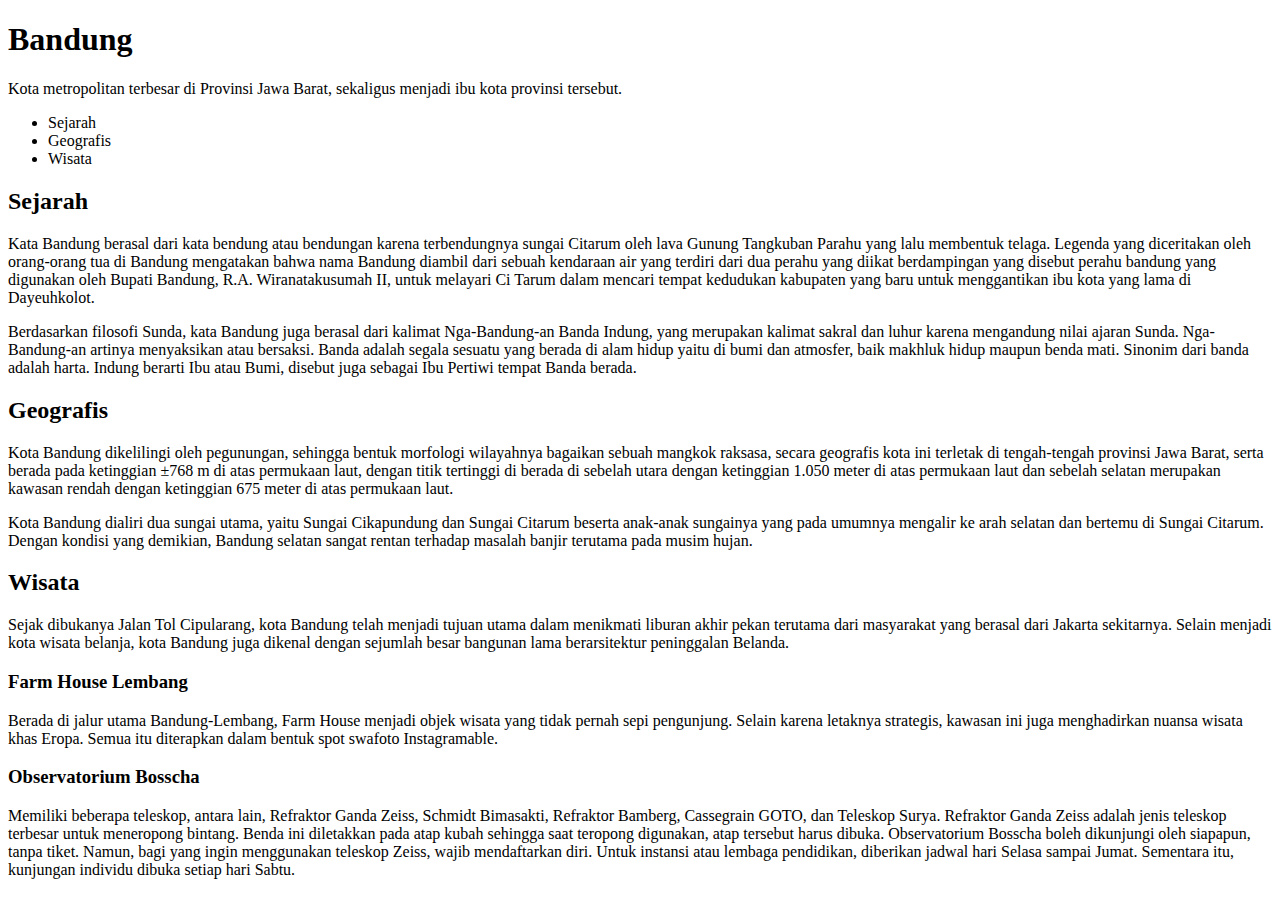
<file: index.html>
<!DOCTYPE html>
<html lang="en">
<head>
    <meta charset="UTF-8">
    <meta http-equiv="X-UA-Compatible" content="IE=edge">
    <meta name="viewport" content="width=device-width, initial-scale=1.0">
    <title>Dicoding</title>
</head>
<body>
    <h1>Bandung</h1>
    <p>Kota metropolitan terbesar di Provinsi Jawa Barat, sekaligus menjadi ibu kota provinsi tersebut.</p>
    <ul>
        <li>Sejarah</li>
        <li>Geografis</li>
        <li>Wisata</li>
     </ul>
    
    <h2>Sejarah</h2>
    <p>Kata Bandung berasal dari kata bendung atau bendungan karena terbendungnya sungai Citarum oleh lava Gunung Tangkuban Parahu yang lalu membentuk telaga. Legenda yang diceritakan oleh orang-orang tua di
    Bandung mengatakan bahwa nama Bandung diambil dari sebuah kendaraan air yang terdiri dari dua perahu yang diikat berdampingan yang disebut perahu bandung yang digunakan oleh Bupati Bandung, R.A. Wiranatakusumah II, untuk melayari Ci Tarum dalam mencari tempat kedudukan kabupaten yang baru untuk
    menggantikan ibu kota yang lama di Dayeuhkolot. </p>
    
    <p>Berdasarkan filosofi Sunda, kata Bandung juga berasal dari kalimat Nga-Bandung-an Banda Indung, yang merupakan kalimat sakral dan luhur karena mengandung nilai ajaran Sunda. Nga-Bandung-an artinya menyaksikan atau bersaksi. Banda adalah segala sesuatu yang berada di alam hidup yaitu di bumi dan atmosfer, baik makhluk hidup maupun benda mati. Sinonim dari banda adalah harta. Indung berarti Ibu atau Bumi, disebut juga sebagai Ibu Pertiwi tempat Banda berada.</p>
    
    <h2>Geografis</h2>
    <p>Kota Bandung dikelilingi oleh pegunungan, sehingga bentuk morfologi wilayahnya bagaikan sebuah mangkok raksasa, secara geografis kota ini terletak di tengah-tengah provinsi Jawa Barat, serta berada pada
    ketinggian ±768 m di atas permukaan laut, dengan titik tertinggi di berada di sebelah utara dengan ketinggian 1.050 meter di atas permukaan laut dan sebelah selatan merupakan kawasan rendah dengan ketinggian 675 meter di atas permukaan laut.</p>
    
    <p>Kota Bandung dialiri dua sungai utama, yaitu Sungai Cikapundung dan Sungai Citarum beserta anak-anak sungainya yang pada umumnya mengalir ke arah selatan dan bertemu di Sungai Citarum. Dengan kondisi yang
    demikian, Bandung selatan sangat rentan terhadap masalah banjir terutama pada musim hujan.</p>
    
    <h2>Wisata</h2>
    <p>Sejak dibukanya Jalan Tol Cipularang, kota Bandung telah menjadi tujuan utama dalam menikmati liburan akhir pekan terutama dari masyarakat yang berasal dari Jakarta sekitarnya. Selain menjadi kota wisata belanja,
    kota Bandung juga dikenal dengan sejumlah besar bangunan lama berarsitektur peninggalan Belanda.</p>
    
    <h3>Farm House Lembang</h3>
    <p>Berada di jalur utama Bandung-Lembang, Farm House menjadi objek wisata yang tidak pernah sepi pengunjung. Selain karena letaknya strategis, kawasan ini juga menghadirkan nuansa wisata khas Eropa. Semua itu diterapkan dalam bentuk spot swafoto Instagramable.</p>
    
    <h3>Observatorium Bosscha</h3>
    <p>Memiliki beberapa teleskop, antara lain, Refraktor Ganda Zeiss, Schmidt Bimasakti, Refraktor Bamberg, Cassegrain GOTO, dan Teleskop Surya. Refraktor Ganda Zeiss adalah jenis teleskop terbesar untuk meneropong bintang. Benda ini diletakkan pada atap kubah sehingga saat teropong digunakan, atap tersebut harus dibuka. Observatorium Bosscha boleh dikunjungi oleh siapapun, tanpa tiket. Namun, bagi yang ingin
    menggunakan teleskop Zeiss, wajib mendaftarkan diri. Untuk instansi atau lembaga pendidikan, diberikan jadwal hari Selasa sampai Jumat. Sementara itu, kunjungan individu dibuka setiap hari Sabtu.</p>
    
</body>
</html>
</file>
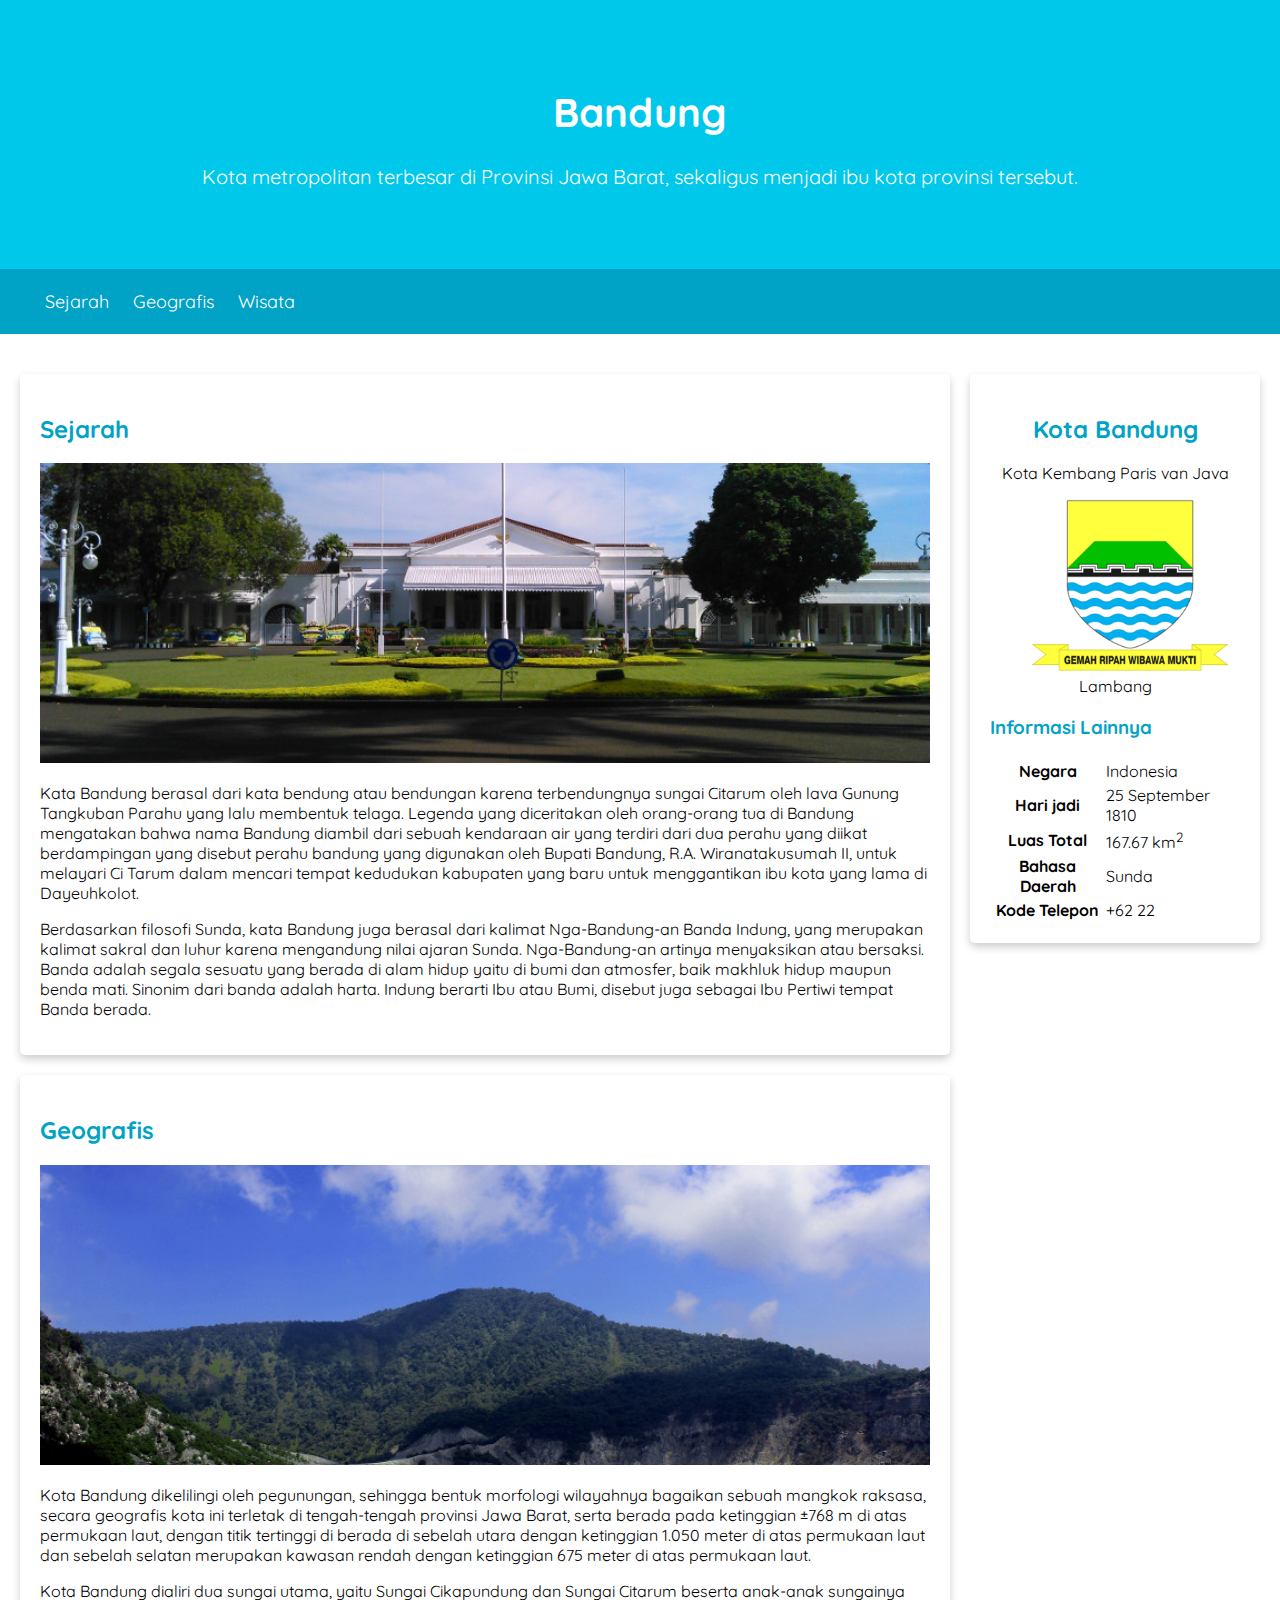
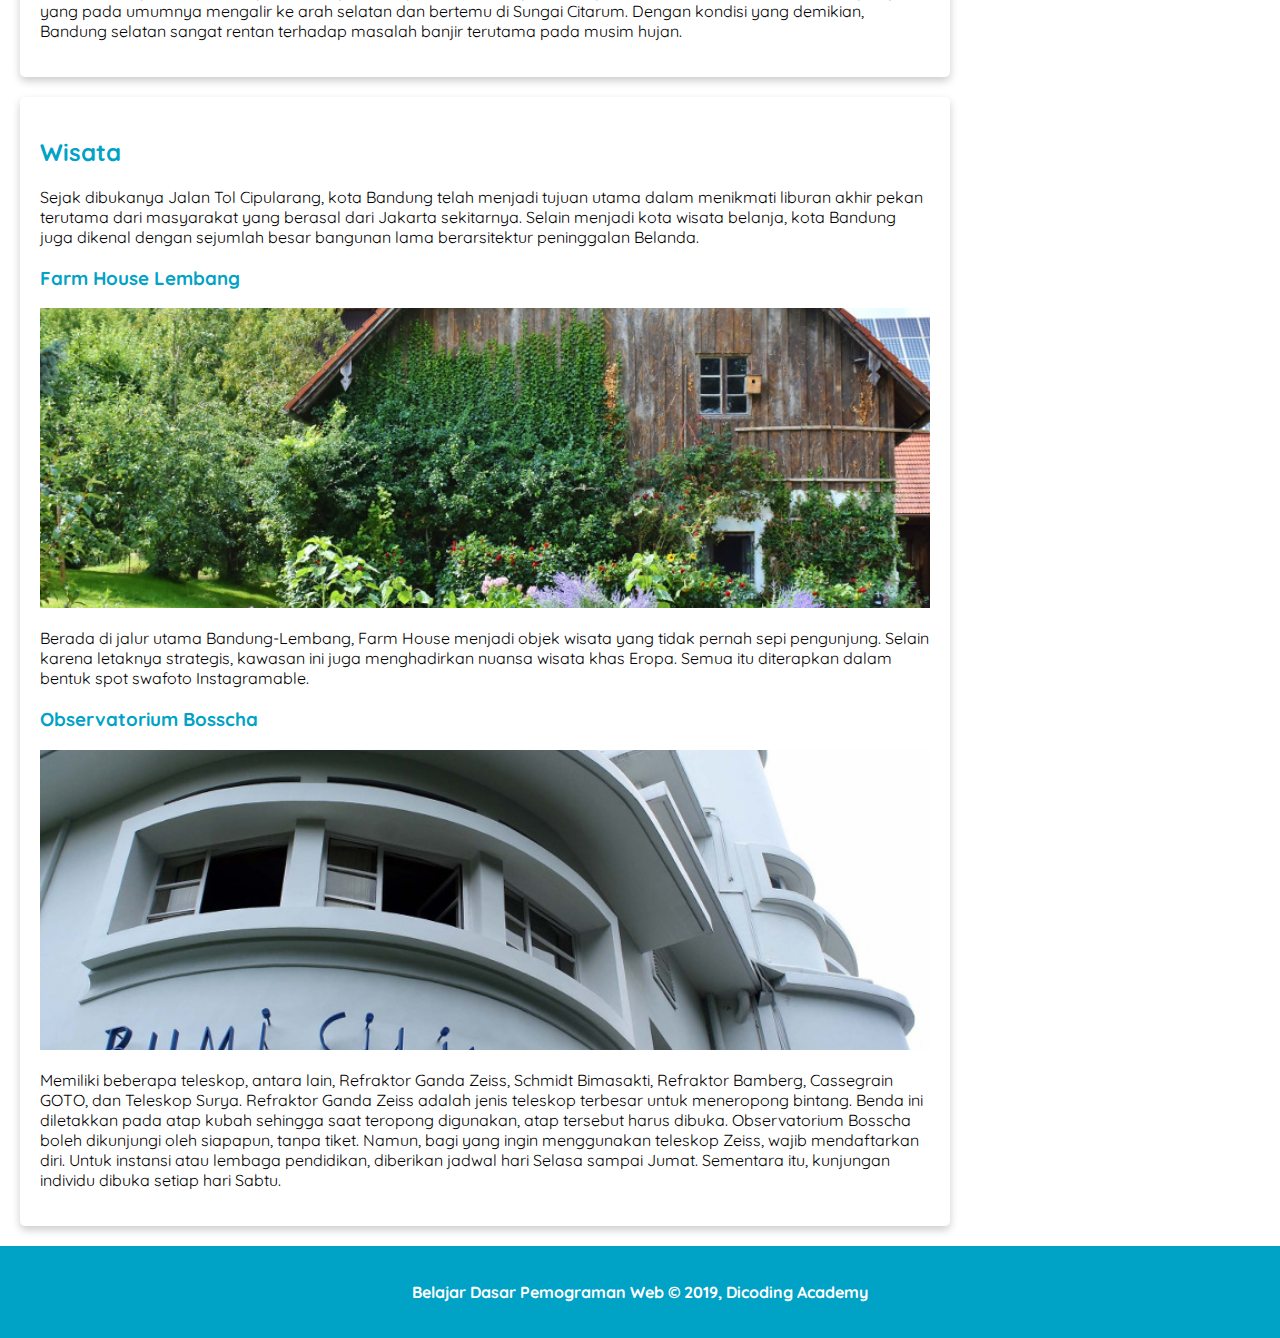
<file: 1BDPW/index.html>
<!DOCTYPE html>
<html lang="en">
  <head>
    <meta charset="UTF-8" />
    <meta http-equiv="X-UA-Compatible" content="IE=edge" />
    <meta name="viewport" content="width=device-width, initial-scale=1.0" />
    <title>Dicoding</title>

    <link rel="stylesheet" href="./assets/styles/style.css">
  </head>
  <body>
    <header>
      <div class="jumbotron">
        <h1>Bandung</h1>
        <p>Kota metropolitan terbesar di Provinsi Jawa Barat, sekaligus menjadi ibu kota provinsi tersebut.</p>
      </div>
      <nav>
        <ul>
          <li><a href="#sejarah">Sejarah</a></li>
          <li><a href="#geografis">Geografis</a></li>
          <li><a href="#wisata">Wisata</a></li>
        </ul>
      </nav>
    </header>

    <main>
      <div id="content">
        <article id="sejarah" class="card">
          <h2>Sejarah</h2>
          <img src="./assets/image/history.jpg" class="featured-image" alt="sejarah" />
          <p>
            Kata Bandung berasal dari kata bendung atau bendungan karena
            terbendungnya sungai Citarum oleh lava Gunung Tangkuban Parahu yang
            lalu membentuk telaga. Legenda yang diceritakan oleh orang-orang tua
            di Bandung mengatakan bahwa nama Bandung diambil dari sebuah
            kendaraan air yang terdiri dari dua perahu yang diikat berdampingan
            yang disebut perahu bandung yang digunakan oleh Bupati Bandung, R.A.
            Wiranatakusumah II, untuk melayari Ci Tarum dalam mencari tempat
            kedudukan kabupaten yang baru untuk menggantikan ibu kota yang lama
            di Dayeuhkolot.
          </p>

          <p>
            Berdasarkan filosofi Sunda, kata Bandung juga berasal dari kalimat
            Nga-Bandung-an Banda Indung, yang merupakan kalimat sakral dan luhur
            karena mengandung nilai ajaran Sunda. Nga-Bandung-an artinya
            menyaksikan atau bersaksi. Banda adalah segala sesuatu yang berada
            di alam hidup yaitu di bumi dan atmosfer, baik makhluk hidup maupun
            benda mati. Sinonim dari banda adalah harta. Indung berarti Ibu atau
            Bumi, disebut juga sebagai Ibu Pertiwi tempat Banda berada.
          </p>
        </article>

        <article id="geografis" class="card">
          <h2>Geografis</h2>
          <img src="./assets/image/geografis.jpg" class="featured-image" alt="geografis" />
          <p>
            Kota Bandung dikelilingi oleh pegunungan, sehingga bentuk morfologi
            wilayahnya bagaikan sebuah mangkok raksasa, secara geografis kota
            ini terletak di tengah-tengah provinsi Jawa Barat, serta berada pada
            ketinggian ±768 m di atas permukaan laut, dengan titik tertinggi di
            berada di sebelah utara dengan ketinggian 1.050 meter di atas
            permukaan laut dan sebelah selatan merupakan kawasan rendah dengan
            ketinggian 675 meter di atas permukaan laut.
          </p>

          <p>
            Kota Bandung dialiri dua sungai utama, yaitu Sungai Cikapundung dan
            Sungai Citarum beserta anak-anak sungainya yang pada umumnya
            mengalir ke arah selatan dan bertemu di Sungai Citarum. Dengan
            kondisi yang demikian, Bandung selatan sangat rentan terhadap
            masalah banjir terutama pada musim hujan.
          </p>
        </article>

        <article id="wisata" class="card">
          <h2>Wisata</h2>
          <p>
            Sejak dibukanya Jalan Tol Cipularang, kota Bandung telah menjadi
            tujuan utama dalam menikmati liburan akhir pekan terutama dari
            masyarakat yang berasal dari Jakarta sekitarnya. Selain menjadi kota
            wisata belanja, kota Bandung juga dikenal dengan sejumlah besar
            bangunan lama berarsitektur peninggalan Belanda.
          </p>
          <section>
            <h3>Farm House Lembang</h3>
            <img src="./assets/image/farm-house.jpg" class="featured-image" alt="farm house" />
            <p>
              Berada di jalur utama Bandung-Lembang, Farm House menjadi objek
              wisata yang tidak pernah sepi pengunjung. Selain karena letaknya
              strategis, kawasan ini juga menghadirkan nuansa wisata khas Eropa.
              Semua itu diterapkan dalam bentuk spot swafoto Instagramable.
            </p>
          </section>
          <section>
            <h3>Observatorium Bosscha</h3>
            <img src="./assets/image/bosscha.jpg" class="featured-image" alt="bosscha" />
            <p>
              Memiliki beberapa teleskop, antara lain, Refraktor Ganda Zeiss,
              Schmidt Bimasakti, Refraktor Bamberg, Cassegrain GOTO, dan
              Teleskop Surya. Refraktor Ganda Zeiss adalah jenis teleskop
              terbesar untuk meneropong bintang. Benda ini diletakkan pada atap
              kubah sehingga saat teropong digunakan, atap tersebut harus
              dibuka. Observatorium Bosscha boleh dikunjungi oleh siapapun,
              tanpa tiket. Namun, bagi yang ingin menggunakan teleskop Zeiss,
              wajib mendaftarkan diri. Untuk instansi atau lembaga pendidikan,
              diberikan jadwal hari Selasa sampai Jumat. Sementara itu,
              kunjungan individu dibuka setiap hari Sabtu.
            </p>
          </section>
        </article>
      </div>

      <aside>
        <article class="profile card">
          <header>
            <h2>Kota Bandung</h2>
            <p>Kota Kembang Paris van Java</p>
            <figure>
              <img src="./assets/image/Bandung_coa.png" />
              <figcaption>Lambang</figcaption>
            </figure>
          </header>
          <section>
              <h3>Informasi Lainnya</h3>
              <table>
                  <tr>
                      <th>Negara</th>
                      <td>Indonesia</td>
                  </tr>
                  <tr>
                      <th>Hari jadi</th>
                      <td>25 September 1810</td>
                  </tr>
                  <tr>
                      <th>Luas Total</th>
                      <td>167.67 km<sup>2</sup></td>
                  </tr>
                  <tr>
                      <th>Bahasa Daerah</th>
                      <td>Sunda</td>
                  </tr>
                  <tr>
                      <th>Kode Telepon</th>
                      <td>+62 22</td>
                  </tr>
              </table>
          </section>
        </article>
      </aside>
    </main>

    <footer>
      <p>Belajar Dasar Pemograman Web &#169; 2019, Dicoding Academy</p>
    </footer>
  </body>
</html>
</file>
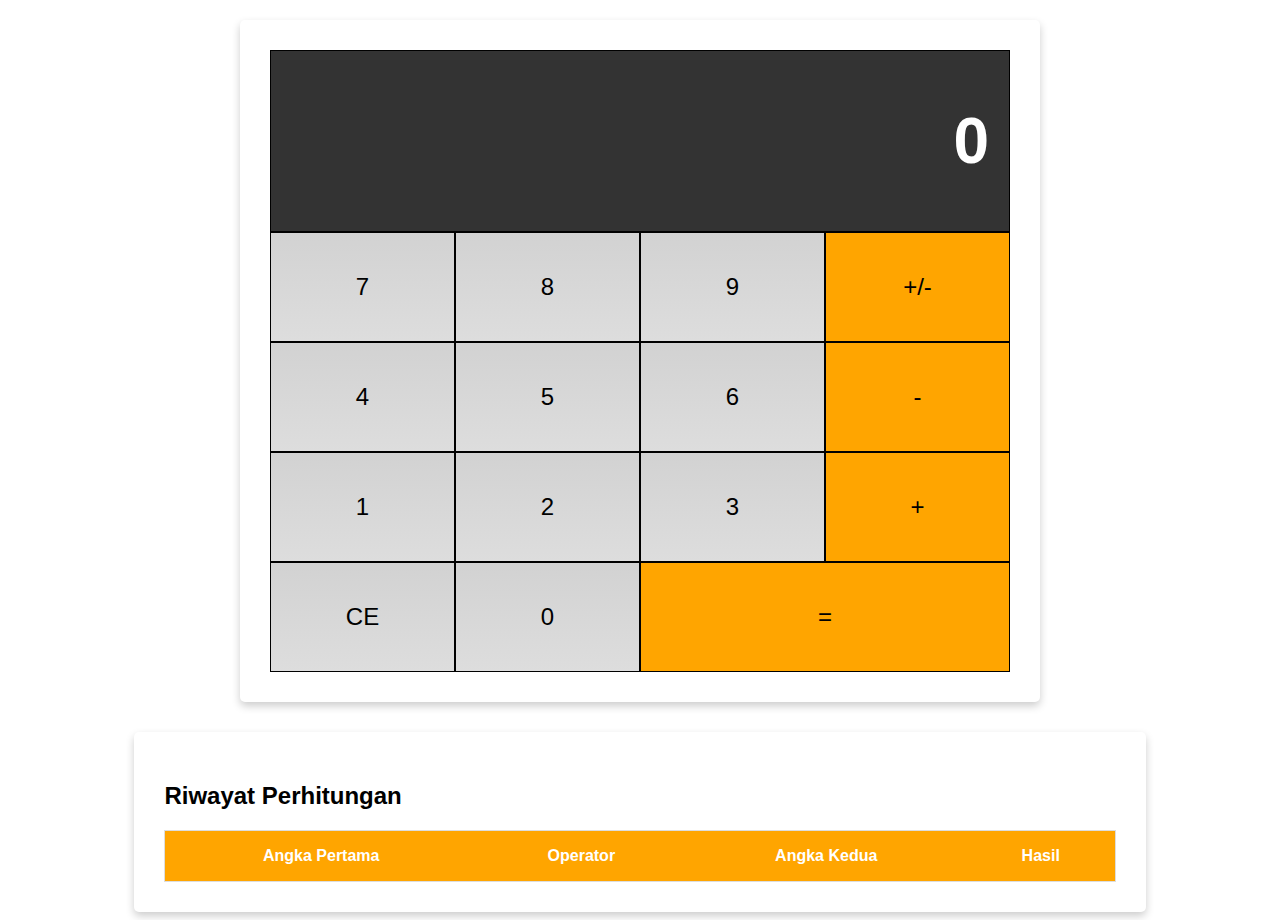
<file: 1BDPW/2.WebCalculator/index.html>
<!DOCTYPE html>
<html lang="en">
<head>
    <meta charset="UTF-8">
    <meta http-equiv="X-UA-Compatible" content="IE=edge">
    <meta name="viewport" content="width=device-width, initial-scale=1.0">
    <title>Web Calculator</title>

    <link rel="stylesheet" href="./assets/style.css">
</head>
<body>
    <div class="flex-container-column card">
        <div class="display">
            <h1 id="displayNumber">0</h1>
        </div>
        <div class="flex-container-row">
            <div class="button">7</div>
            <div class="button">8</div>
            <div class="button">9</div>
            <div class="button negative">+/-</div>
        </div>
        <div class="flex-container-row">
            <div class="button">4</div>
            <div class="button">5</div>
            <div class="button">6</div>
            <div class="button operator">-</div>
        </div>
        <div class="flex-container-row">
            <div class="button">1</div>
            <div class="button">2</div>
            <div class="button">3</div>
            <div class="button operator">+</div>
        </div>
        <div class="flex-container-row">
            <div class="button clear">CE</div>
            <div class="button">0</div>
            <div class="button equals double">=</div>
        </div>
    </div>

    <div class="history card">
        <h2>Riwayat Perhitungan</h2>
        <table>
            <thead>
                <tr>
                    <th>Angka Pertama</th>
                    <th>Operator</th>
                    <th>Angka Kedua</th>
                    <th>Hasil</th>
                </tr>
            </thead>
            <tbody id="historyList"></tbody>
        </table>
    </div>

    <script src="./assets/storage.js"></script>
    <script src="./assets/kalkulator.js"></script>
</body>
</html>
</file>
<file: 1BDPW/assets/styles/style.css>
@import url('https://fonts.googleapis.com/css2?family=Quicksand:wght@400;700&display=swap');

* {
    box-sizing: border-box;
}

body {
    font-family: 'Quicksand', sans-serif;
    margin: 0;
    padding: 0;
}

main {
    padding: 20px;
    overflow: auto;
}

#content {
    float: left;
    width: 75%;
}

aside {
    float: right;
    width: 25%;
    padding-left: 20px;
}

.featured-image {
    width: 100%;
    max-height: 300px;
    object-fit: cover;
    object-position: center;
}

.profile img {
    width: 200px;
}

.card {
    box-shadow: 0 4px 8px 0 rgba(0, 0, 0, 0.2);
    border-radius: 5px;
    padding: 20px;
    margin-top: 20px;
}

.jumbotron {
    padding: 60px;
    background-color: #00c8eb;
    text-align: center;
    font-size: 20px;
    color: white;
}

nav {
    background-color: #00a2c6;
    padding: 5px;
    position: sticky;
    top: 0;
}

nav li {
    display: inline;
    list-style: none;
    margin-right: 20px;
}

nav a {
    font-size: 18px;
    font-weight: 400;
    text-decoration: none;
    color: white;
}

nav a:hover {
    font-weight: bold;
}

h2, h3 {
    color: #00a2c6;
}

header {
    display: inline;
}

.profile header {
    text-align: center;
}

footer {
    padding: 20px;
    color: white;
    background-color: #00a2c6;
    text-align: center;
    font-weight: bold;
}


@media screen and (max-width: 1000px) {
    #content,
    aside {
        width: 100%;
        padding: 0;
    }
}
</file>
<file: 1BDPW/2.WebCalculator/assets/style.css>
* {
    box-sizing: border-box;
}

body {
    font-family: sans-serif;
}

.flex-container-column {
    display: flex;
    flex-direction: column;

    max-width: 800px;
    margin: 0 auto;
    text-align: right;
}

.flex-container-row {
    display: flex;
}

.button {
    flex-basis: 25%;

    font-size: 1.5em;
    text-align: center;
    padding: 40px;
    border: 1px solid black;
    background: -webkit-linear-gradient(top, #d2d2d2, #ddd);
    cursor: pointer;
}

.button:hover {
    font-weight: bold;
}

.double {
    flex-basis: 50%;
}

.display {
    color: white;
    width: 100%;
    padding: 10px 20px;
    background-color: #333333;
    border: 1px solid black;
    font-size: 2em;
}

.operator,
.negative,
.equals {
    background: orange;
}

.card {
    box-shadow: 0 4px 8px 0 rgba(0, 0, 0, 0.2);
    border-radius: 5px;
    padding: 30px;
    margin-top: 20px;
}

table {
    border-collapse: collapse;
    border-spacing: 0;
    width: 100%;
    border: 1px solid #ddd;
}

th,
td {
    text-align: center;
    padding: 16px;
}

th {
    background-color: orange;
    color: white;
}

tr:nth-child(even) {
    background-color: #d2d2d2;
}

.history {
    width: 80%;
    margin: 30px auto 0 auto;
    overflow: scroll;
}


@media screen and (max-width: 513px) {
    .button {
        padding: 10px;
    }

    .history{
        width: 100%;
    }
}
</file>
